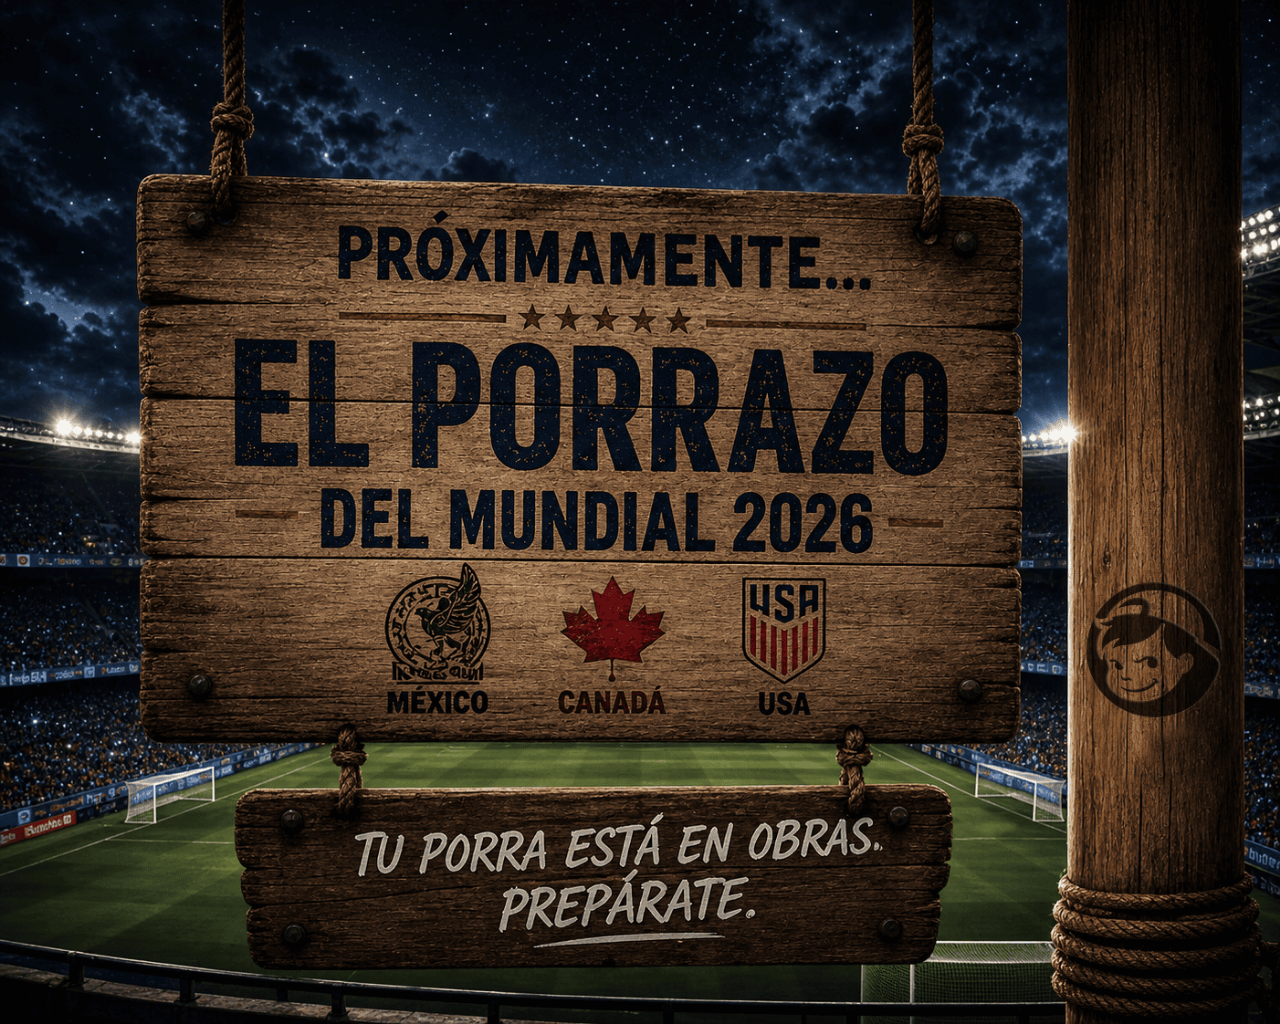
<file: index_bak.html>
﻿<!DOCTYPE html>
<html lang="es">
<head>
    <meta charset="UTF-8">
    <meta name="viewport" content="width=device-width, initial-scale=1.0, viewport-fit=cover">
    <title>elporrazo.es — Próximamente</title>
    <style>
        *, *::before, *::after {
            margin: 0;
            padding: 0;
            box-sizing: border-box;
        }

        html, body {
            width: 100%;
            height: 100%;
        }

        body {
            background: #000;
            display: flex;
            align-items: flex-start;
            justify-content: center;
            min-height: 100vh;
            min-height: 100dvh;
        }

        /* Portrait / móvil vertical: centrado con contain */
        .promo-img {
            display: block;
            width: 100%;
            max-width: 100vw;
            height: auto;
            max-height: 100vh;
            max-height: 100dvh;
            object-fit: contain;
        }

        /* Landscape: expande a ancho completo sin límite de altura */
        @media (orientation: landscape) {
            body {
                align-items: flex-start;
            }
            .promo-img {
                width: 100%;
                max-width: none;
                height: auto;
                max-height: none;
                object-fit: fill;
            }
        }
    </style>
</head>
<body>
    <img
        class="promo-img"
        src="proximamente.png"
        alt="elporrazo.es — Próximamente"
        loading="eager"
    >
</body>
</html>
</file>
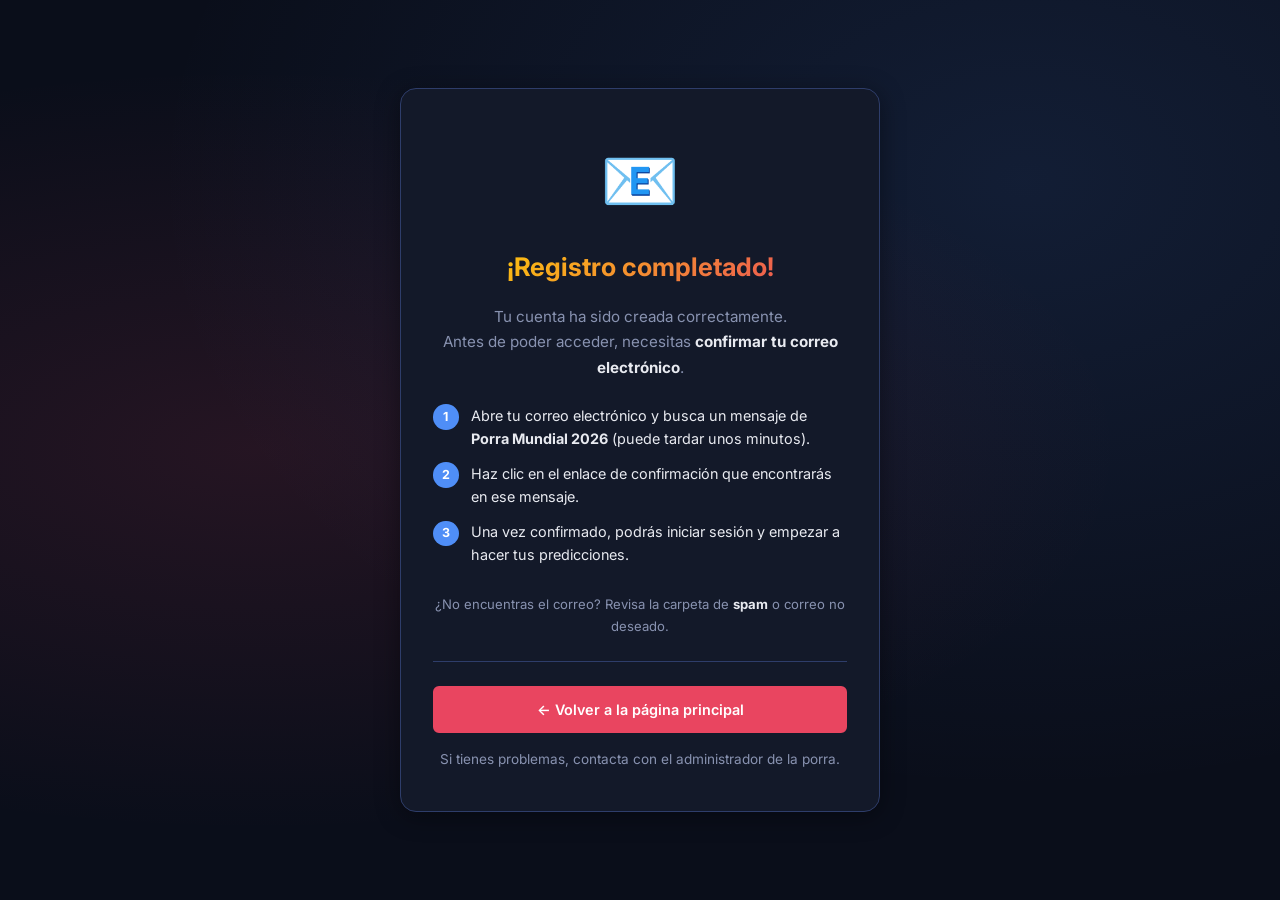
<file: registro-confirmado.html>
<!DOCTYPE html>
<html lang="es">
<head>
  <meta charset="UTF-8" />
  <meta name="viewport" content="width=device-width, initial-scale=1.0" />
  <meta name="robots" content="noindex, nofollow" />
  <link rel="icon" type="image/svg+xml" href="favicon.svg" />
  <title>Confirma tu registro — Porra Mundial 2026</title>
  <link rel="preconnect" href="https://fonts.googleapis.com" />
  <link rel="stylesheet" href="https://fonts.googleapis.com/css2?family=Inter:wght@400;500;600;700&display=swap" />
  <link rel="stylesheet" href="css/main.css" />
  <style>
    .confirm-page {
      min-height: 100vh;
      display: flex;
      flex-direction: column;
      align-items: center;
      justify-content: center;
      padding: 24px 16px;
      background:
        radial-gradient(ellipse at 20% 50%, rgba(233,69,96,0.12) 0%, transparent 60%),
        radial-gradient(ellipse at 80% 20%, rgba(79,142,247,0.12) 0%, transparent 60%),
        var(--clr-bg-0);
    }
    .confirm-card {
      width: 100%;
      max-width: 480px;
      background: var(--clr-bg-1);
      border: 1px solid var(--clr-border);
      border-radius: var(--radius-lg);
      padding: 2.5rem 2rem;
      box-shadow: var(--shadow);
      text-align: center;
    }
    .confirm-icon {
      font-size: 4rem;
      display: block;
      margin-bottom: 1rem;
    }
    .confirm-title {
      font-size: 1.6rem;
      font-weight: 700;
      background: linear-gradient(135deg, var(--clr-gold), var(--clr-accent));
      -webkit-background-clip: text;
      background-clip: text;
      -webkit-text-fill-color: transparent;
      margin-bottom: 1rem;
    }
    .confirm-body {
      color: var(--clr-text-muted);
      font-size: 0.95rem;
      line-height: 1.65;
      margin-bottom: 1.5rem;
    }
    .confirm-body strong {
      color: var(--clr-text);
    }
    .confirm-steps {
      list-style: none;
      padding: 0;
      margin: 1.25rem 0 1.75rem;
      display: flex;
      flex-direction: column;
      gap: 0.75rem;
      text-align: left;
    }
    .confirm-steps li {
      display: flex;
      align-items: flex-start;
      gap: 0.75rem;
      font-size: 0.9rem;
      color: var(--clr-text);
    }
    .confirm-steps .step-num {
      flex-shrink: 0;
      width: 1.6rem;
      height: 1.6rem;
      border-radius: 50%;
      background: var(--clr-blue);
      color: #fff;
      font-size: 0.78rem;
      font-weight: 700;
      display: flex;
      align-items: center;
      justify-content: center;
      margin-top: 0.05rem;
    }
    .confirm-divider {
      border: none;
      border-top: 1px solid var(--clr-border);
      margin: 1.5rem 0;
    }
    .confirm-footer {
      font-size: 0.85rem;
      color: var(--clr-text-muted);
    }
  </style>
</head>
<body>
  <main class="confirm-page">
    <div class="confirm-card">
      <span class="confirm-icon">📧</span>
      <h1 class="confirm-title">¡Registro completado!</h1>
      <p class="confirm-body">
        Tu cuenta ha sido creada correctamente.<br>
        Antes de poder acceder, necesitas <strong>confirmar tu correo electrónico</strong>.
      </p>

      <ol class="confirm-steps">
        <li>
          <span class="step-num">1</span>
          <span>Abre tu correo electrónico y busca un mensaje de <strong>Porra Mundial 2026</strong> (puede tardar unos minutos).</span>
        </li>
        <li>
          <span class="step-num">2</span>
          <span>Haz clic en el enlace de confirmación que encontrarás en ese mensaje.</span>
        </li>
        <li>
          <span class="step-num">3</span>
          <span>Una vez confirmado, podrás iniciar sesión y empezar a hacer tus predicciones.</span>
        </li>
      </ol>

      <p class="confirm-body" style="font-size:0.82rem;">
        ¿No encuentras el correo? Revisa la carpeta de <strong>spam</strong> o correo no deseado.
      </p>

      <hr class="confirm-divider">

      <a href="index.html" class="btn btn--primary" style="display:inline-block; width:100%; text-align:center;">
        ← Volver a la página principal
      </a>

      <p class="confirm-footer" style="margin-top:1rem;">
        Si tienes problemas, contacta con el administrador de la porra.
      </p>
    </div>
  </main>
</body>
</html>
</file>
<file: css/main.css>
/* =============================================================
   main.css — Global Styles (mobile-first) — Porra Mundial 2026
   ============================================================= */

/* ---- Custom Properties ------------------------------------ */
:root {
  --clr-bg-0:       #0a0e1a;
  --clr-bg-1:       #131929;
  --clr-bg-2:       #1c2540;
  --clr-bg-3:       #243058;
  --clr-border:     #2e3d6a;
  --clr-accent:     #e94560;
  --clr-accent-dim: #b33349;
  --clr-gold:       #ffd700;
  --clr-green:      #00c851;
  --clr-blue:       #4f8ef7;
  --clr-text:       #e8eaf0;
  --clr-text-muted: #8892b0;
  --clr-exact:      #00c851;
  --clr-partial:    #ffd700;
  --clr-miss:       #e94560;
  --radius-sm:      6px;
  --radius-md:      10px;
  --radius-lg:      16px;
  --shadow:         0 4px 24px rgba(0,0,0,0.4);
  --shadow-sm:      0 2px 8px rgba(0,0,0,0.3);
  --font-body:      'Inter', system-ui, -apple-system, sans-serif;
  --font-mono:      'JetBrains Mono', 'Fira Code', monospace;
  --header-h:       60px;
  --transition:     0.2s ease;
}

/* ---- Team Flags (flag-icons) ------------------------------ */
.team-flag {
  display: inline-block;
  width: 1.4em;
  line-height: 1;
  vertical-align: middle;
  border-radius: 2px;
  flex-shrink: 0;
}
.team__flag .team-flag {
  width: 2rem;
  font-size: 2rem;
}


*, *::before, *::after { box-sizing: border-box; margin: 0; padding: 0; }
html { scroll-behavior: smooth; font-size: 16px; }
body {
  font-family: var(--font-body);
  background-color: var(--clr-bg-0);
  color: var(--clr-text);
  min-height: 100vh;
  line-height: 1.6;
  -webkit-font-smoothing: antialiased;
}
img { max-width: 100%; display: block; }
a  { color: var(--clr-blue); text-decoration: none; }
a:hover { text-decoration: underline; }
button { cursor: pointer; font-family: inherit; }
input, select, textarea {
  font-family: inherit;
  background: var(--clr-bg-2);
  color: var(--clr-text);
  border: 1px solid var(--clr-border);
  border-radius: var(--radius-sm);
  padding: 8px 12px;
  outline: none;
  transition: border-color var(--transition);
  width: 100%;
}
input:focus, select:focus, textarea:focus {
  border-color: var(--clr-accent);
  box-shadow: 0 0 0 3px rgba(233,69,96,0.15);
}
input[type="number"] { -moz-appearance: textfield; appearance: textfield; }
input[type="number"]::-webkit-inner-spin-button,
input[type="number"]::-webkit-outer-spin-button { -webkit-appearance: none; }

/* ---- App Layout ------------------------------------------- */
.app-header {
  position: sticky;
  top: 0;
  z-index: 100;
  height: var(--header-h);
  background: var(--clr-bg-1);
  border-bottom: 1px solid var(--clr-border);
  display: flex;
  align-items: center;
  padding: 0 16px;
  gap: 12px;
}
.app-header__logo {
  display: inline-flex;
  align-items: center;
  gap: 8px;
  font-size: 1.3rem;
  font-weight: 700;
  background: linear-gradient(135deg, var(--clr-gold), var(--clr-accent));
  -webkit-background-clip: text;
  background-clip: text;
  -webkit-text-fill-color: transparent;
  white-space: nowrap;
}
.app-header__logo-img {
  height: 2rem;
}
.app-header__logo-img_g {
  height: 4rem;
}
.app-header__logo-img,.app-header__logo-img_g {
  width: auto;
  display: block;
  flex-shrink: 0;
}
.app-header__spacer { flex: 1; }
.app-header__user {
  display: flex;
  align-items: center;
  gap: 8px;
}
.app-header__links { display: flex; gap: 8px; }

/* ---- Buttons ---------------------------------------------- */
.btn {
  display: inline-flex;
  align-items: center;
  justify-content: center;
  gap: 6px;
  padding: 10px 20px;
  border-radius: var(--radius-sm);
  font-weight: 600;
  font-size: 0.9rem;
  border: 2px solid transparent;
  transition: background var(--transition), transform var(--transition), box-shadow var(--transition);
  white-space: nowrap;
}
.btn:active { transform: scale(0.97); }
.btn[disabled] { opacity: 0.55; pointer-events: none; }
.btn--primary  { background: var(--clr-accent);   color: #fff; border-color: var(--clr-accent); }
.btn--primary:hover { background: var(--clr-accent-dim); }
.btn--gold     { background: var(--clr-gold);     color: #000; border-color: var(--clr-gold); }
.btn--gold:hover { filter: brightness(1.1); }
.btn--outline  { background: transparent; border-color: var(--clr-border); color: var(--clr-text); }
.btn--outline:hover { border-color: var(--clr-accent); color: var(--clr-accent); }
.btn--sm   { padding: 6px 14px; font-size: 0.82rem; }
.btn--xs   { padding: 4px 10px; font-size: 0.78rem; }
.btn--danger  { background: var(--clr-miss);  color: #fff; }
.btn--success { background: var(--clr-green); color: #000; border-color: var(--clr-green); }
.btn--success:hover { filter: brightness(0.9); }
.btn--warning { background: #f5a623; color: #000; border-color: #f5a623; }
.btn--warning:hover { filter: brightness(0.9); }

/* ---- Admitido pending banner ------------------------------ */
.admitido-pending-banner {
  display: flex;
  gap: 1rem;
  align-items: flex-start;
  background: rgba(245,166,35,0.12);
  border: 1px solid #f5a623;
  border-radius: var(--radius-md);
  padding: 1.25rem 1.5rem;
  margin: 2rem auto;
  max-width: 600px;
  color: var(--clr-text);
}
.admitido-pending-banner__icon { font-size: 2rem; flex-shrink: 0; line-height: 1; }
.admitido-pending-banner strong { display: block; font-size: 1.05rem; margin-bottom: 0.35rem; color: #f5a623; }
.admitido-pending-banner p { font-size: 0.9rem; color: var(--clr-text-muted); margin: 0; }

/* ---- Spinner ---------------------------------------------- */
.spinner {
  display: inline-block;
  width: 18px;
  height: 18px;
  border: 2px solid rgba(255,255,255,0.3);
  border-top-color: #fff;
  border-radius: 50%;
  animation: spin 0.7s linear infinite;
}
@keyframes spin { to { transform: rotate(360deg); } }

/* ---- Avatar (usado en tabla ranking) ---------------------- */
.avatar {
  width: 36px; height: 36px;
  border-radius: 50%;
  overflow: hidden;
  background: var(--clr-bg-3);
  display: flex; align-items: center; justify-content: center;
  font-weight: 700; font-size: 0.85rem;
  flex-shrink: 0;
  border: 2px solid var(--clr-border);
}
.avatar--sm { width: 28px; height: 28px; font-size: 0.7rem; }
.avatar--lg { width: 64px; height: 64px; font-size: 1.4rem; }
.avatar img { width: 100%; height: 100%; object-fit: cover; }

/* ---- User profile button (header) ------------------------ */
.user-profile-btn {
  display: inline-flex;
  align-items: center;
  gap: 6px;
  background: transparent;
  border: none;
  cursor: pointer;
  color: var(--clr-text);
  padding: 4px 8px;
  border-radius: var(--radius-sm);
  transition: background var(--transition);
}
.user-profile-btn:hover { background: var(--clr-bg-3); }
.user-profile-btn--static { cursor: default; }
.user-profile-btn--static:hover { background: transparent; }
.user-icon { width: 22px; height: 22px; flex-shrink: 0; color: var(--clr-accent); }

/* ---- Password wrapper ------------------------------------ */
.password-wrapper {
  position: relative;
  display: flex;
  align-items: center;
}
.password-wrapper input {
  flex: 1;
  padding-right: 44px;
}
.password-toggle {
  position: absolute;
  right: 10px;
  background: none;
  border: none;
  cursor: pointer;
  padding: 4px;
  color: var(--clr-text-muted);
  display: flex;
  align-items: center;
  transition: color 0.2s;
}
.password-toggle:hover { color: var(--clr-text); }
.password-toggle svg { width: 18px; height: 18px; pointer-events: none; }

/* ---- Cards ------------------------------------------------ */
.card {
  background: var(--clr-bg-1);
  border: 1px solid var(--clr-border);
  border-radius: var(--radius-md);
  padding: 20px;
  box-shadow: var(--shadow-sm);
}

/* ---- Badges ----------------------------------------------- */
.badge {
  display: inline-block;
  padding: 2px 8px;
  border-radius: 20px;
  font-size: 0.72rem;
  font-weight: 600;
  text-transform: uppercase;
}
.badge--insert { background: rgba(0,200,81,0.2);  color: var(--clr-green); }
.badge--update { background: rgba(79,142,247,0.2); color: var(--clr-blue); }
.badge--delete { background: rgba(233,69,96,0.2);  color: var(--clr-miss); }

/* ---- Forms ------------------------------------------------ */
.form-group {
  display: flex;
  flex-direction: column;
  gap: 6px;
  margin-bottom: 16px;
}
.form-group label { font-size: 0.85rem; color: var(--clr-text-muted); font-weight: 600; }
.form-row {
  display: flex;
  flex-wrap: wrap;
  gap: 16px;
  margin-bottom: 16px;
}
.form-row > * { flex: 1 1 160px; }

/* ---- Section Title ---------------------------------------- */
.section-title {
  font-size: 1.25rem;
  font-weight: 700;
  margin-bottom: 20px;
  background: linear-gradient(90deg, var(--clr-gold), var(--clr-accent));
  -webkit-background-clip: text;
  background-clip: text;
  -webkit-text-fill-color: transparent;
}

/* ---- Match Cards (predictions) ---------------------------- */
.matches-grid {
  display: grid;
  grid-template-columns: repeat(2, 1fr);
  gap: 16px;
  margin-bottom: 24px;
}

/* ---- Group block divider ---------------------------------- */
.group-block {
  margin-bottom: 4px;
}
.group-block + .group-block {
  border-top: 1px solid var(--clr-border);
  margin-top: 4px;
  padding-top: 0;
}
.group-block__title {
  font-size: 0.78rem;
  font-weight: 700;
  text-transform: uppercase;
  letter-spacing: 0.08em;
  color: var(--clr-text-muted);
  margin-bottom: 12px;
}

/* ---- Group accordion ------------------------------------- */
.group-accordion__header {
  width: 100%;
  display: flex;
  align-items: center;
  justify-content: space-between;
  padding: 12px 16px;
  background: var(--clr-bg-2);
  border: none;
  border-radius: var(--radius-sm);
  color: var(--clr-text);
  font-size: 0.85rem;
  font-weight: 700;
  text-transform: uppercase;
  letter-spacing: 0.08em;
  cursor: pointer;
  transition: background var(--transition);
}
.group-accordion__header:hover { background: var(--clr-bg-3); }
.group-accordion--open .group-accordion__header {
  background: var(--clr-bg-3);
  color: var(--clr-accent);
}
.group-accordion__icon {
  font-size: 0.7rem;
  color: var(--clr-text-muted);
}
.group-accordion--open .group-accordion__icon { color: var(--clr-accent); }
.group-accordion__body {
  padding: 16px 0 8px;
}
.match-card {
  background: var(--clr-bg-1);
  border: 1px solid var(--clr-border);
  border-radius: var(--radius-md);
  padding: 16px;
  transition: border-color var(--transition), transform var(--transition);
}
.match-card:hover { border-color: var(--clr-accent); transform: translateY(-2px); }
.match-card.result--exact   { border-color: var(--clr-exact);   background: rgba(0,200,81,0.06); }
.match-card.result--partial { border-color: var(--clr-partial); background: rgba(255,215,0,0.06); }
.match-card.result--miss    { border-color: var(--clr-miss);    background: rgba(233,69,96,0.06); }

.match-card__header {
  display: flex;
  justify-content: space-between;
  align-items: center;
  margin-bottom: 12px;
  font-size: 0.78rem;
  color: var(--clr-text-muted);
}
.match-group { background: var(--clr-bg-3); border-radius: var(--radius-sm); padding: 2px 8px; }

.match-card__teams {
  display: grid;
  grid-template-columns: 1fr auto 1fr;
  align-items: center;
  gap: 8px;
  margin-bottom: 12px;
}
.team { display: flex; flex-direction: row; align-items: center; gap: 6px; min-width: 0; }
.team--home { justify-content: flex-start; }
.team--away { justify-content: flex-end; }
.team__flag { font-size: 1.4rem; line-height: 1; flex-shrink: 0; }
.team__name { font-size: 0.82rem; font-weight: 600; overflow: hidden; text-overflow: ellipsis; white-space: nowrap; }

.prediction-inputs {
  display: flex;
  align-items: center;
  gap: 6px;
  justify-content: center;
}
.score-input {
  width: 48px !important;
  text-align: center;
  font-size: 1.3rem;
  font-weight: 700;
  padding: 6px;
  background: var(--clr-bg-2);
}
.score-sep { font-size: 1.2rem; color: var(--clr-text-muted); font-weight: 700; }
.prediction-inputs--locked .score-input { background: var(--clr-bg-3); color: var(--clr-text-muted); }

.match-card__result {
  text-align: center;
  font-size: 0.82rem;
  color: var(--clr-text-muted);
  margin-top: 8px;
}
.match-card__points {
  text-align: center;
  font-weight: 700;
  font-size: 1rem;
  margin-top: 6px;
}
.points--positive { color: var(--clr-gold); }
.points--zero     { color: var(--clr-text-muted); }
.match-card__scoring-hint {
  text-align: center;
  font-size: 0.7rem;
  color: var(--clr-text-muted);
  margin-top: 6px;
  opacity: 0.7;
}

/* ---- Predictions Sub-nav --------------------------------- */
.pred-subnav {
  display: flex;
  flex-wrap: wrap;
  gap: 8px;
  margin-bottom: 24px;
  padding-bottom: 12px;
  border-bottom: 2px solid var(--clr-border);
}
.pred-subtab {
  padding: 10px 20px;
  border-radius: var(--radius-sm);
  font-size: 0.9rem;
  font-weight: 700;
  border: 2px solid var(--clr-border);
  background: var(--clr-bg-2);
  color: var(--clr-text-muted);
  transition: all var(--transition);
  white-space: nowrap;
  cursor: pointer;
}
.pred-subtab:hover { border-color: var(--clr-gold); color: var(--clr-text); }
.pred-subtab.active,
.pred-subtab[aria-selected="true"] {
  border-color: var(--clr-gold);
  color: var(--clr-gold);
  background: rgba(255,197,0,0.1);
}
.pred-subpanel.hidden { display: none; }

/* ---- Group Classification -------------------------------- */
.group-classification__intro {
  margin-bottom: 16px;
  color: var(--clr-text-muted);
  font-size: 0.88rem;
}
.group-classification__intro strong { color: var(--clr-text); }
.group-classification__grid {
  display: grid;
  grid-template-columns: repeat(auto-fill, minmax(280px, 1fr));
  gap: 16px;
  margin-top: 16px;
}
.group-classif-card {
  background: var(--clr-bg-1);
  border: 1px solid var(--clr-border);
  border-radius: var(--radius-md);
  padding: 16px;
}
.group-classif-card__title {
  font-weight: 700;
  font-size: 1rem;
  color: var(--clr-gold);
  margin-bottom: 12px;
  display: flex;
  align-items: center;
  justify-content: space-between;
  gap: 8px;
}
.group-classif-pts {
  font-size: 0.8rem;
  font-weight: 700;
  padding: 2px 8px;
  border-radius: 20px;
  background: var(--clr-bg-2);
  border: 1px solid var(--clr-border);
  color: var(--clr-text-muted);
  white-space: nowrap;
}
.group-classif-pts--pos {
  background: rgba(0, 200, 81, 0.1);
  border-color: var(--clr-green);
  color: var(--clr-green);
}
.group-classif-pts--pending {
  color: var(--clr-text-muted);
}
.group-classif-positions {
  display: flex;
  flex-direction: column;
  gap: 8px;
  margin-bottom: 12px;
}
.group-classif-pos {
  display: flex;
  align-items: center;
  gap: 10px;
}
.group-classif-pos__label {
  font-size: 0.8rem;
  font-weight: 600;
  color: var(--clr-text-muted);
  min-width: 40px;
  white-space: nowrap;
}
.group-classif-pos .flag-select { flex: 1; }

/* ---- Round Tabs ------------------------------------------ */
.round-tabs {
  display: flex;
  flex-wrap: wrap;
  gap: 8px;
  margin-bottom: 24px;
  padding-bottom: 4px;
}
.round-tab {
  padding: 8px 16px;
  border-radius: 20px;
  font-size: 0.85rem;
  font-weight: 600;
  border: 2px solid var(--clr-border);
  background: transparent;
  color: var(--clr-text-muted);
  transition: all var(--transition);
  white-space: nowrap;
}
.round-tab.active,
.round-tab[aria-selected="true"] {
  border-color: var(--clr-accent);
  color: var(--clr-accent);
  background: rgba(233,69,96,0.1);
}

/* ---- Deadline Banner ------------------------------------- */
.deadline-banner {
  padding: 10px 16px;
  border-radius: var(--radius-sm);
  font-size: 0.85rem;
  font-weight: 600;
  margin-bottom: 16px;
  display: flex;
  align-items: center;
  gap: 8px;
}
.deadline-banner--open   { background: rgba(0,200,81,0.12); border: 1px solid var(--clr-green); color: var(--clr-green); }
.deadline-banner--closed { background: rgba(233,69,96,0.12); border: 1px solid var(--clr-miss); color: var(--clr-miss); }

/* ---- Save Bar -------------------------------------------- */
.save-bar {
  display: flex;
  align-items: center;
  gap: 16px;
  padding: 16px 0;
  border-top: 1px solid var(--clr-border);
  margin-top: 8px;
}
.unsaved-indicator {
  font-size: 0.82rem;
  color: var(--clr-gold);
  font-weight: 600;
}

/* ---- Match Row (matches overview) ------------------------ */
.matches-list { display: grid; grid-template-columns: repeat(2, 1fr); gap: 8px; margin-bottom: 16px; }
.match-row {
  display: grid;
  grid-template-columns: 120px 1fr auto 1fr auto;
  align-items: center;
  gap: 8px;
  padding: 12px 16px;
  background: var(--clr-bg-1);
  border: 1px solid var(--clr-border);
  border-radius: var(--radius-sm);
  font-size: 0.88rem;
  transition: border-color var(--transition);
}
.match-row--done { border-color: var(--clr-exact); }
.match-row--live { border-color: var(--clr-gold); animation: pulse 2s ease infinite; }
.match-row__home { font-weight: 600; }
.match-row__away { font-weight: 600; text-align: right; }
.match-row__score {
  font-weight: 700;
  font-size: 1.1rem;
  text-align: center;
  min-width: 60px;
  color: var(--clr-gold);
}
.match-row__date { font-size: 0.78rem; color: var(--clr-text-muted); }
.live-badge {
  background: var(--clr-gold);
  color: #000;
  font-size: 0.68rem;
  font-weight: 700;
  padding: 2px 8px;
  border-radius: 20px;
  animation: pulse 2s ease infinite;
}
@keyframes pulse { 0%,100% { opacity:1; } 50% { opacity:0.6; } }

/* ---- Calendar round accordion ---------------------------- */
.cal-round-details {
  border: 1px solid var(--clr-border);
  border-radius: var(--radius-md);
  margin-bottom: 10px;
  overflow: hidden;
}
.cal-round-summary {
  display: flex;
  align-items: center;
  justify-content: space-between;
  gap: 0.75rem;
  padding: 0.75rem 1rem;
  cursor: pointer;
  list-style: none;
  user-select: none;
  background: var(--clr-bg-1);
  border-left: 3px solid var(--clr-gold);
  transition: background 0.15s;
}
.cal-round-summary::-webkit-details-marker { display: none; }
.cal-round-summary::after {
  content: '▸';
  color: var(--clr-gold);
  font-size: 0.9rem;
  flex-shrink: 0;
  transition: transform 0.2s;
}
.cal-round-details[open] .cal-round-summary::after { transform: rotate(90deg); }
.cal-round-summary:hover { background: var(--clr-bg-2); }
.cal-round-label {
  font-size: 1rem;
  font-weight: 700;
  color: var(--clr-gold);
}
.cal-round-meta {
  font-size: 0.78rem;
  color: var(--clr-text-muted);
  margin-right: auto;
  padding-left: 0.5rem;
}
.cal-round-details .matches-list,
.cal-round-details .group-section {
  padding: 0.5rem;
  margin: 0.5rem;
}
.cal-round-details .group-section:last-child { padding-bottom: 0.75rem; }
.cal-round-details > .matches-list { padding-bottom: 0.75rem; }
.cal-round-empty {
  padding: 0.75rem 1rem;
  font-size: 0.85rem;
  color: var(--clr-text-muted);
  font-style: italic;
}

/* ---- Group + Round Headings ------------------------------ */
.round-heading {
  font-size: 1.05rem;
  font-weight: 700;
  color: var(--clr-gold);
  margin: 24px 0 12px;
  padding-left: 4px;
  border-left: 3px solid var(--clr-gold);
}
.group-heading {
  font-size: 0.92rem;
  font-weight: 600;
  color: var(--clr-text-muted);
  margin: 16px 0 8px;
}

/* ---- Ranking Table --------------------------------------- */
.ranking-table {
  width: 100%;
  border-collapse: collapse;
  font-size: 0.88rem;
}
.ranking-table th {
  padding: 10px 12px;
  text-align: left;
  color: var(--clr-text-muted);
  border-bottom: 2px solid var(--clr-border);
  font-size: 0.78rem;
  text-transform: uppercase;
  letter-spacing: 0.05em;
}
.ranking-table td {
  padding: 10px 12px;
  border-bottom: 1px solid var(--clr-border);
  vertical-align: middle;
}
.ranking-table tr:last-child td { border-bottom: none; }
.ranking-table tr:hover td { background: var(--clr-bg-2); }
.ranking-table .row--me td { background: rgba(233,69,96,0.08); }
.ranking-table .row--me .td-pts { color: var(--clr-gold); }
.td-player { display: flex; align-items: center; gap: 10px; }
.td-pts { font-weight: 700; font-size: 1rem; }

/* ---- My Rank Banner ------------------------------------- */
.my-rank-banner {
  display: flex;
  gap: 24px;
  align-items: center;
  background: linear-gradient(135deg, var(--clr-bg-2), var(--clr-bg-3));
  border: 1px solid var(--clr-gold);
  border-radius: var(--radius-md);
  padding: 16px 24px;
  margin-bottom: 24px;
}
.my-rank-pos { font-size: 2rem; font-weight: 700; color: var(--clr-gold); }
.my-rank-pts { font-size: 1.1rem; font-weight: 700; }
.my-rank-exact, .my-rank-acc { font-size: 0.88rem; color: var(--clr-text-muted); }

/* ---- Stats Cards ----------------------------------------- */
.stats-cards {
  display: grid;
  grid-template-columns: repeat(auto-fit, minmax(110px, 1fr));
  gap: 12px;
  margin-bottom: 32px;
}
.stat-card {
  background: var(--clr-bg-1);
  border: 1px solid var(--clr-border);
  border-radius: var(--radius-md);
  padding: 20px 12px;
  text-align: center;
}
.stat-card--gold  { border-color: var(--clr-gold);  background: rgba(255,215,0,0.06); }
.stat-card--green { border-color: var(--clr-green); background: rgba(0,200,81,0.06); }
.stat-card--blue  { border-color: var(--clr-blue);  background: rgba(79,142,247,0.06); }
.stat-card--red   { border-color: var(--clr-miss);  background: rgba(233,69,96,0.06); }
.stat-card__value { font-size: 2rem; font-weight: 700; }
.stat-card__label { font-size: 0.72rem; color: var(--clr-text-muted); margin-top: 4px; }
.stat-card--gold .stat-card__value  { color: var(--clr-gold); }
.stat-card--green .stat-card__value { color: var(--clr-green); }
.stat-card--blue .stat-card__value  { color: var(--clr-blue); }
.stat-card--red .stat-card__value   { color: var(--clr-miss); }

/* ---- Chart Wrapper ---------------------------------------- */
.chart-wrapper {
  max-width: 280px;
  margin: 0 auto 32px;
}

/* ---- Achievements ---------------------------------------- */
.achievements-grid {
  display: grid;
  grid-template-columns: repeat(auto-fill, minmax(140px, 1fr));
  gap: 12px;
  margin-bottom: 32px;
}
.achievement-card {
  background: var(--clr-bg-1);
  border: 1px solid var(--clr-border);
  border-radius: var(--radius-md);
  padding: 16px 12px;
  text-align: center;
  transition: transform var(--transition);
}
.achievement-card--earned {
  border-color: var(--clr-gold);
  background: rgba(255,215,0,0.07);
}
.achievement-card--locked { opacity: 0.45; }
.achievement-card:hover { transform: translateY(-3px); }
.achievement-card__icon  { font-size: 2rem; margin-bottom: 8px; }
.achievement-card__name  { font-weight: 700; font-size: 0.88rem; margin-bottom: 4px; }
.achievement-card__desc  { font-size: 0.72rem; color: var(--clr-text-muted); }
.achievement-card__earned { font-size: 0.72rem; color: var(--clr-green); margin-top: 6px; font-weight: 600; }
.achievement-card__progress { font-size: 0.7rem; color: var(--clr-text-muted); margin-top: 6px; }

/* ---- Points Breakdown Table ------------------------------ */
.breakdown-table {
  width: 100%;
  max-width: 560px;
  border-collapse: collapse;
  margin-bottom: 32px;
  font-size: 0.9rem;
}
.breakdown-table th {
  text-align: left;
  padding: 8px 12px;
  background: var(--clr-bg-2);
  color: var(--clr-text-muted);
  font-weight: 600;
  font-size: 0.75rem;
  text-transform: uppercase;
  letter-spacing: 0.05em;
  border-bottom: 1px solid var(--clr-border);
}
.breakdown-table td {
  padding: 8px 12px;
  border-bottom: 1px solid var(--clr-border);
  color: var(--clr-text);
}
.breakdown-pts { text-align: right; white-space: nowrap; font-variant-numeric: tabular-nums; }
.breakdown-pts--pos { color: var(--clr-gold); font-weight: 700; }
.breakdown-row--bonus td:first-child  { color: var(--clr-text-muted); }
.breakdown-row--tournament td:first-child { color: #b0d4ff; }
.breakdown-total td {
  border-top: 2px solid var(--clr-gold);
  border-bottom: none;
  font-size: 1rem;
  color: var(--clr-gold);
  padding-top: 10px;
}

/* ---- Tournament Predictions ------------------------------ */
.tournament-preds { margin-bottom: 0; }
.tournament-preds__header {
  display: flex;
  align-items: center;
  justify-content: space-between;
  gap: 12px;
  margin-bottom: 12px;
}
.tournament-preds__header .section-title { margin-bottom: 0; }

/* --- Tournament result feedback --- */
.tourn-result-feedback {
  background: var(--clr-surface-2, rgba(255,255,255,0.06));
  border: 1px solid rgba(255,255,255,0.1);
  border-radius: 10px;
  padding: 14px 16px;
  margin-bottom: 16px;
}
.tourn-result-feedback__title {
  display: flex;
  align-items: center;
  justify-content: space-between;
  font-weight: 700;
  font-size: 0.9rem;
  margin-bottom: 10px;
  gap: 8px;
}
.tourn-result-total {
  font-size: 1rem;
  font-weight: 800;
  padding: 2px 10px;
  border-radius: 20px;
  background: rgba(255,255,255,0.08);
}
.tourn-result-feedback__body {
  display: flex;
  flex-direction: column;
  gap: 6px;
  margin-bottom: 10px;
}
.tourn-result-row {
  display: grid;
  grid-template-columns: 110px 1fr 24px 80px;
  align-items: center;
  gap: 8px;
  padding: 6px 10px;
  border-radius: 6px;
  font-size: 0.88rem;
}
.tourn-result-row--hit  { background: rgba(0,200,81,0.1);  border-left: 3px solid var(--clr-exact, #00c851); }
.tourn-result-row--miss { background: rgba(255,255,255,0.04); border-left: 3px solid rgba(255,255,255,0.12); }
.tourn-result-label  { font-weight: 600; color: var(--clr-text-muted, rgba(255,255,255,0.6)); font-size: 0.8rem; }
.tourn-result-pred   { overflow: hidden; white-space: nowrap; text-overflow: ellipsis; }
.tourn-result-icon   { text-align: center; }
.tourn-result-pts    { text-align: right; font-weight: 700; font-size: 0.85rem; }
.tourn-result-official {
  font-size: 0.8rem;
  color: var(--clr-text-muted, rgba(255,255,255,0.55));
  border-top: 1px solid rgba(255,255,255,0.08);
  padding-top: 8px;
  line-height: 1.6;
}
@media (max-width: 480px) {
  .tourn-result-row { grid-template-columns: 90px 1fr 20px 60px; font-size: 0.82rem; }
}

.phases-divider {
  display: flex;
  align-items: center;
  gap: 12px;
  margin: 32px 0 24px;
}
.phases-divider::before,
.phases-divider::after {
  content: '';
  flex: 1;
  height: 2px;
  background: linear-gradient(90deg, transparent, var(--clr-accent), transparent);
  opacity: 0.5;
}
.phases-divider__label {
  font-size: 0.75rem;
  font-weight: 700;
  text-transform: uppercase;
  letter-spacing: 0.1em;
  color: var(--clr-accent);
  white-space: nowrap;
}
.tournament-form {
  display: grid;
  grid-template-columns: repeat(auto-fit, minmax(220px, 1fr));
  gap: 20px;
  margin-bottom: 20px;
}
.tournament-form .form-group { margin-bottom: 0; }
.tournament-form .form-group--finalists { grid-column: 1 / -1; }
.finalists-row {
  display: grid;
  grid-template-columns: 1fr 1fr;
  gap: 12px;
}
@media (max-width: 480px) {
  .finalists-row { grid-template-columns: 1fr; }
}
.form--locked select,
.form--locked input { background: var(--clr-bg-3); color: var(--clr-text-muted); }

/* ---- Custom flag-select ---------------------------------- */
.flag-select { position: relative; }
.flag-select__trigger {
  width: 100%;
  display: flex;
  align-items: center;
  justify-content: space-between;
  gap: 8px;
  padding: 10px 14px;
  background: var(--clr-bg-2);
  border: 1px solid var(--clr-border);
  border-radius: var(--radius-sm);
  color: var(--clr-text);
  font-size: 0.9rem;
  cursor: pointer;
  text-align: left;
  transition: border-color var(--transition);
}
.flag-select__trigger:hover:not(:disabled) { border-color: var(--clr-accent); }
.flag-select__trigger:disabled { opacity: 0.6; cursor: default; }
.flag-select__arrow { flex-shrink: 0; color: var(--clr-text-muted); font-size: 0.75rem; }
.flag-select__dropdown {
  position: absolute;
  top: calc(100% + 4px);
  left: 0; right: 0;
  background: var(--clr-bg-1);
  border: 1px solid var(--clr-border);
  border-radius: var(--radius-sm);
  box-shadow: var(--shadow);
  z-index: 100;
  max-height: 240px;
  overflow-y: auto;
  scrollbar-width: thin;
}
.flag-option {
  display: flex;
  align-items: center;
  gap: 8px;
  padding: 8px 12px;
  font-size: 0.88rem;
  cursor: pointer;
  transition: background var(--transition);
}
.flag-option:hover { background: var(--clr-bg-3); }
.flag-option--empty { color: var(--clr-text-muted); font-style: italic; }

/* ---- Toast Notifications ---------------------------------- */
#toast-container {
  position: fixed;
  top: 16px;
  right: 16px;
  z-index: 9999;
  display: flex;
  flex-direction: column;
  gap: 8px;
  pointer-events: none;
}
.toast {
  display: flex;
  align-items: center;
  gap: 10px;
  background: var(--clr-bg-2);
  border: 1px solid var(--clr-border);
  border-radius: var(--radius-sm);
  padding: 12px 16px;
  font-size: 0.88rem;
  font-weight: 500;
  box-shadow: var(--shadow);
  transform: translateX(120%);
  opacity: 0;
  transition: transform 0.3s ease, opacity 0.3s ease;
  pointer-events: all;
  max-width: 320px;
}
.toast--visible { transform: translateX(0); opacity: 1; }
.toast--success { border-color: var(--clr-green); }
.toast--error   { border-color: var(--clr-miss); }
.toast--warning { border-color: var(--clr-gold); }

/* ---- Loading / Error / Empty states ---------------------- */
.loading, .error, .empty {
  padding: 48px 16px;
  text-align: center;
  color: var(--clr-text-muted);
  font-size: 0.92rem;
}
.error { color: var(--clr-miss); }
.loading { display: flex; flex-direction: column; align-items: center; gap: 12px; }

/* ---- Divider --------------------------------------------- */
.divider { border: none; border-top: 1px solid var(--clr-border); margin: 32px 0; }

/* ---- Hidden ----------------------------------------------- */
.hidden { display: none !important; }

/* ============================================================
   COMPARE TAB — Ver predicciones de todos
   ============================================================ */

/* Phase selector (top nav) */
.compare-phase-nav {
  display: flex;
  flex-wrap: wrap;
  gap: 8px;
  margin-bottom: 24px;
}
.compare-phase-btn {
  padding: 7px 16px;
  border-radius: var(--radius-md);
  border: 1px solid var(--clr-border);
  background: var(--clr-bg-2);
  color: var(--clr-text-muted);
  cursor: pointer;
  font-size: 0.85rem;
  transition: var(--transition);
}
.compare-phase-btn.active,
.compare-phase-btn:hover {
  border-color: var(--clr-gold);
  color: var(--clr-gold);
  background: rgba(255, 215, 0, 0.08);
}

/* Sub-nav (Resultados / Clasificación inside group phase) */
.compare-sub-nav {
  display: flex;
  gap: 8px;
  margin-bottom: 20px;
}
.compare-sub-btn {
  padding: 6px 14px;
  border-radius: var(--radius-sm);
  border: 1px solid var(--clr-border);
  background: var(--clr-bg-2);
  color: var(--clr-text-muted);
  cursor: pointer;
  font-size: 0.8rem;
  transition: var(--transition);
}
.compare-sub-btn.active,
.compare-sub-btn:hover {
  border-color: var(--clr-gold);
  color: var(--clr-gold);
  background: rgba(255, 215, 0, 0.08);
}

/* Group accordion */
.compare-group-accordion {
  margin-bottom: 16px;
}
.compare-group-summary {
  font-size: 0.95rem;
  font-weight: 700;
  color: var(--clr-gold);
  padding: 8px 4px;
  cursor: pointer;
  list-style: none;
  border-bottom: 1px solid var(--clr-border);
  margin-bottom: 12px;
}
.compare-group-summary::-webkit-details-marker { display: none; }
.compare-group-summary::before { content: '▸ '; }
.compare-group-accordion[open] .compare-group-summary::before { content: '▾ '; }
.compare-group-body { display: flex; flex-direction: column; gap: 10px; }

/* Match card */
.compare-match-card {
  background: var(--clr-bg-2);
  border: 1px solid var(--clr-border);
  border-radius: var(--radius-md);
  overflow: hidden;
  margin-bottom: 3px;
}
.compare-match-header {
  display: flex;
  align-items: center;
  gap: 10px;
  padding: 8px 14px;
  border-bottom: 1px solid var(--clr-border);
  flex-wrap: wrap;
}
.compare-match-date {
  font-size: 0.72rem;
  color: var(--clr-text-muted);
  white-space: nowrap;
}
.compare-match-teams {
  display: flex;
  align-items: center;
  gap: 8px;
  font-weight: 600;
  font-size: 0.88rem;
  flex: 1;
  justify-content: center;
}
.compare-result-badge {
  padding: 2px 10px;
  background: var(--clr-gold);
  color: #000;
  border-radius: 20px;
  font-weight: 700;
  font-size: 0.82rem;
}
.compare-result-pending {
  padding: 2px 10px;
  background: var(--clr-bg-1);
  border: 1px solid var(--clr-border);
  color: var(--clr-text-muted);
  border-radius: 20px;
  font-size: 0.72rem;
}
.compare-match-preds {
  padding: 8px 12px;
  display: flex;
  flex-direction: column;
  gap: 3px;
}
.compare-no-preds {
  font-size: 0.78rem;
  color: var(--clr-text-muted);
  padding: 4px 0;
}

/* User prediction row */
.compare-user-row {
  display: flex;
  align-items: center;
  gap: 8px;
  padding: 4px 8px;
  border-radius: var(--radius-sm);
  font-size: 0.83rem;
  transition: background 0.15s;
}
.compare-user-row--me {
  background: rgba(255, 215, 0, 0.07);
  border: 1px solid rgba(255, 215, 0, 0.25);
}
.compare-user-row.result--exact  { background: rgba(0,  200, 81,  0.12); }
.compare-user-row.result--partial { background: rgba(255,165,  0, 0.10); }
.compare-user-row.result--miss   { background: rgba(200,  50, 50, 0.08); }
.compare-user-row--me.result--exact  { background: rgba(0,  200, 81,  0.18); border-color: rgba(0,200,81,0.4); }
.compare-user-row--me.result--partial { background: rgba(255,165,  0, 0.16); border-color: rgba(255,165,0,0.4); }
.compare-user-row--me.result--miss   { background: rgba(200,  50, 50, 0.14); border-color: rgba(200,50,50,0.4); }

.compare-username {
  flex: 0 0 110px;
  font-weight: 500;
  overflow: hidden;
  text-overflow: ellipsis;
  white-space: nowrap;
}
.compare-pred-score {
  font-family: 'JetBrains Mono', monospace;
  font-weight: 700;
  min-width: 38px;
  text-align: center;
  letter-spacing: 0.02em;
}
.compare-pred-icon {
  min-width: 18px;
  font-size: 0.8rem;
}
.compare-pts {
  margin-left: auto;
  font-size: 0.72rem;
  font-weight: 700;
  color: var(--clr-text-muted);
}
.compare-user-row.result--exact  .compare-pts { color: var(--clr-green); }
.compare-user-row.result--partial .compare-pts { color: #ffa500; }

/* Classification comparison */
.compare-classif {
  display: flex;
  flex-direction: column;
  gap: 20px;
}
.compare-classif-card {
  background: var(--clr-bg-2);
  border: 1px solid var(--clr-border);
  border-radius: var(--radius-md);
  overflow: hidden;
}
.compare-classif-title {
  padding: 10px 14px;
  margin: 0;
  font-size: 0.9rem;
  color: var(--clr-gold);
  border-bottom: 1px solid var(--clr-border);
}
.compare-classif-scroll {
  overflow-x: auto;
  -webkit-overflow-scrolling: touch;
}
.compare-classif-table {
  width: 100%;
  border-collapse: collapse;
  font-size: 0.78rem;
  min-width: 480px;
}
.compare-classif-table th {
  padding: 7px 12px;
  text-align: center;
  color: var(--clr-text-muted);
  font-weight: 600;
  border-bottom: 1px solid var(--clr-border);
  background: var(--clr-bg-1);
}
.compare-classif-table th:first-child { text-align: left; }
.compare-classif-table td {
  padding: 7px 12px;
  text-align: center;
  border-bottom: 1px solid rgba(255,255,255,0.04);
  vertical-align: middle;
  line-height: 1.4;
}
.compare-classif-table td:first-child { text-align: left; }
.classif-name { font-size: 0.72rem; display: block; }
.compare-classif-result-row td { background: rgba(255,215,0,0.07); font-weight: 600; }
.compare-classif-me td { background: rgba(255,215,0,0.04); }
.classif-correct { color: var(--clr-green); font-weight: 700; }
.classif-partial  { color: #ffa500; }
.compare-classif-username {
  white-space: nowrap;
  font-weight: 500;
}
.compare-classif-pts {
  display: inline-block;
  margin-left: 6px;
  font-size: 0.7rem;
  font-weight: 700;
  color: var(--clr-green);
  opacity: 0.9;
}

/* Tournament table extras */
.compare-tourn-table th,
.compare-tourn-table td { min-width: 120px; }
.compare-tourn-table th:first-child,
.compare-tourn-table td:first-child { min-width: 100px; }
.tourn-scorer-cell { white-space: nowrap; }
.tourn-scorer-name { font-style: italic; margin-right: 4px; }
.tourn-empty { color: var(--clr-text-muted); }

/* Empty state */
.compare-empty {
  text-align: center;
  padding: 48px 24px;
  color: var(--clr-text-muted);
}
.compare-empty__icon { font-size: 2.5rem; margin-bottom: 12px; }
.compare-empty__sub  { font-size: 0.875rem; margin-top: 8px; }

/* ---- Responsive ------------------------------------------ */
@media (max-width: 600px) {
  /* Header */
  .app-header { padding: 0 10px; gap: 6px; }
  .app-header__logo { font-size: 1rem; }
  .app-header__logo-img { height: 1.6rem; }
  .app-header__user { gap: 5px; }
  .user-name { display: none; }
  .app-header__links { gap: 4px; }

  /* Match grid */
  .matches-grid { grid-template-columns: 1fr; }
  .matches-list { grid-template-columns: 1fr; }

  /* Match row: stack into readable layout */
  .match-row {
    grid-template-columns: 1fr auto 1fr;
    grid-template-rows: auto auto;
    gap: 4px 6px;
    padding: 10px 12px;
  }
  .match-row__date {
    grid-column: 1 / -1;
    font-size: 0.75rem;
    color: var(--clr-text-muted);
    margin-bottom: 2px;
  }
  .match-row__home { font-size: 0.82rem; }
  .match-row__away { font-size: 0.82rem; text-align: right; }
  .match-row__score { font-size: 0.95rem; min-width: 44px; }

  /* Prediction card: compact inputs on mobile */
  .score-input { width: 36px !important; font-size: 1rem; padding: 4px; }
  .team__name { font-size: 0.75rem; }

  /* Rank banner */
  .my-rank-banner { flex-wrap: wrap; gap: 10px; padding: 12px 16px; }
  .my-rank-pos { font-size: 1.6rem; }

  /* Stats */
  .stats-cards { grid-template-columns: repeat(3, 1fr); gap: 8px; }
  .stat-card { padding: 14px 8px; }
  .stat-card__value { font-size: 1.5rem; }

  /* Ranking table */
  .ranking-table { font-size: 0.8rem; }
  .ranking-table th, .ranking-table td { padding: 8px 6px; }
  .ranking-table th:nth-child(5),
  .ranking-table td:nth-child(5),
  .ranking-table th:nth-child(6),
  .ranking-table td:nth-child(6) { display: none; }

  /* Tournament predictions */
  .tournament-form { grid-template-columns: 1fr; }

  /* Round tabs: wrap (ya por defecto), reducir tamaño en móvil */
  .round-tabs { gap: 6px; }
  .round-tab { padding: 6px 10px; font-size: 0.75rem; }

  /* Toast */
  #toast-container { right: 8px; left: 8px; }
  .toast { max-width: 100%; }

  /* Save bar */
  .save-bar { flex-direction: column; align-items: stretch; }
  .save-bar .btn { width: 100%; }
}
</file>
